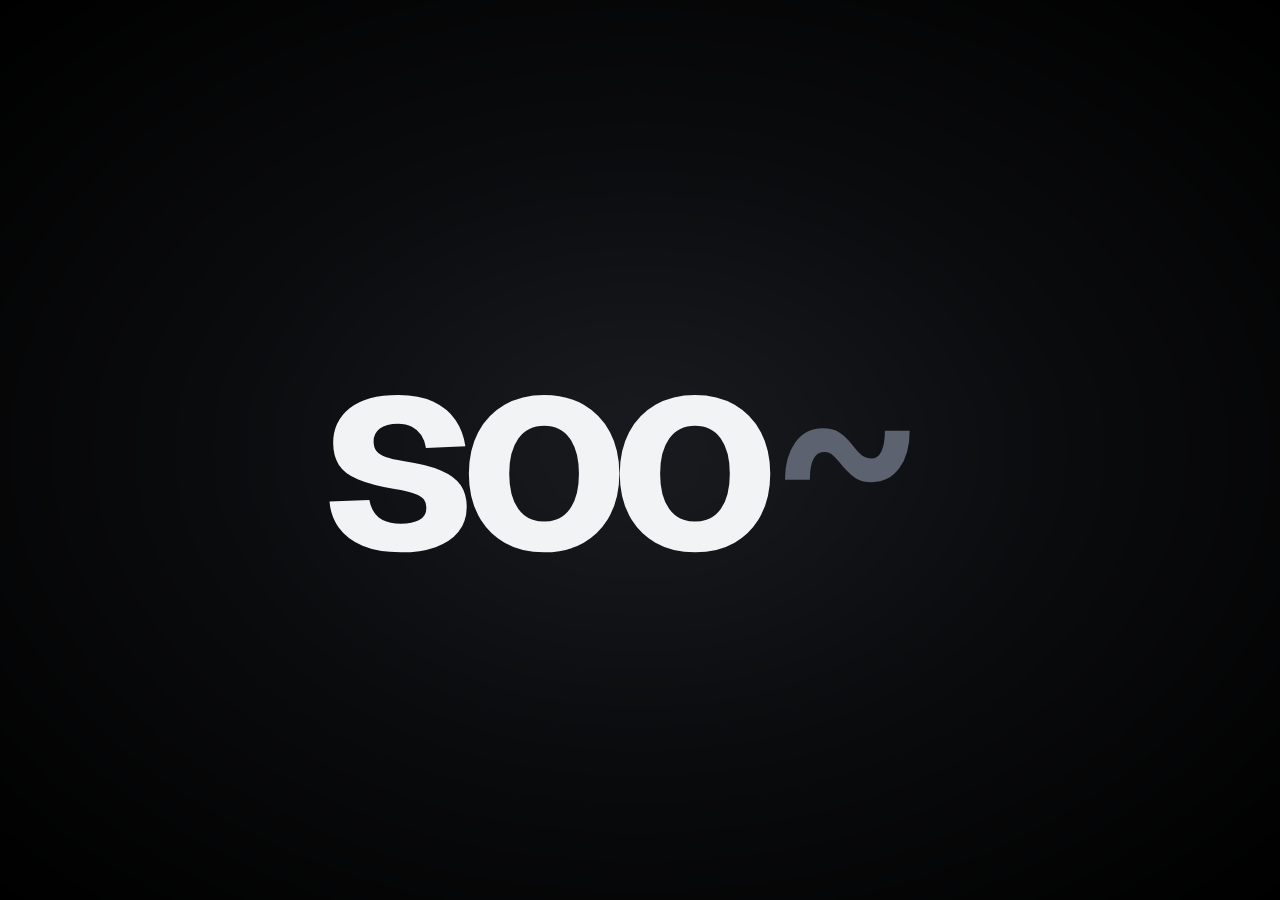
<file: soon/index.html>
<!doctype html>
<html lang="es">
<head>
<meta charset="utf-8">
<meta name="viewport" content="width=device-width, initial-scale=1, viewport-fit=cover">
<title>soon</title>
<meta name="robots" content="noindex">
<meta name="theme-color" content="#000000">
<meta name="color-scheme" content="dark">
<link rel="icon" href="data:image/svg+xml,%3Csvg xmlns='http://www.w3.org/2000/svg' viewBox='0 0 32 32'%3E%3Ccircle cx='16' cy='16' r='9' fill='%235B78FF'/%3E%3C/svg%3E">
<link rel="preconnect" href="https://fonts.googleapis.com"><link rel="preconnect" href="https://fonts.gstatic.com" crossorigin>
<link href="https://fonts.googleapis.com/css2?family=Geist:wght@500..700&family=Geist+Mono:wght@500&display=swap" rel="stylesheet">
<style>
  :root{--tinta:#F2F3F5;--azul:#5B78FF}
  *{margin:0;box-sizing:border-box}
  html,body{height:100%;background:#000}
  body{color:var(--tinta);font-family:'Geist',system-ui,-apple-system,'Segoe UI',sans-serif;display:grid;place-items:center;
    min-height:100svh;overflow:hidden;-webkit-font-smoothing:antialiased}
  /* Negro difuminado: un poco más claro detrás del texto y se funde a negro puro hacia los bordes */
  body::before{content:"";position:fixed;inset:-20%;background:radial-gradient(closest-side,#1A1C21 0%,#0B0C0E 45%,#000 100%);
    filter:blur(40px);animation:respira 9s ease-in-out infinite alternate;pointer-events:none}
  @keyframes respira{from{transform:scale(1)}to{transform:scale(1.08)}}
  h1{position:relative;font-size:clamp(88px,22vw,300px);font-weight:650;letter-spacing:-.075em;line-height:.8;display:flex;align-items:baseline;user-select:none}
  h1 span{display:inline-block;min-width:.5em;text-align:center}
  h1 span.cifrando{font-family:'Geist Mono',ui-monospace,monospace;font-weight:500;color:#5D6270;letter-spacing:-.12em}
  h1 .o{transform-origin:50% 62%}
  h1 .o.parpadea{animation:parpadea 6s 1.5s infinite}
  h1 .punto{min-width:0;width:.16em;height:.16em;border-radius:50%;background:var(--azul);margin-left:.06em;transform:scale(0);transition:transform .6s cubic-bezier(.3,1.6,.5,1)}
  h1 .punto.ver{transform:scale(1)}
  @keyframes parpadea{0%,93%,100%{transform:scaleY(1)}96%{transform:scaleY(.08)}}
  @media (prefers-reduced-motion:reduce){body::before,h1 .o.parpadea{animation:none}}
</style>
</head>
<body>
  <h1 aria-label="soon"><span>s</span><span class="o">o</span><span class="o">o</span><span>n</span><span class="punto" aria-hidden="true"></span></h1>
<script>
(() => {
  const quieto = matchMedia('(prefers-reduced-motion: reduce)').matches;
  const letras = [...document.querySelectorAll('h1 span:not(.punto)')];
  const finales = letras.map(l => l.textContent);
  const signos = '01<>/\\[]{}=+*#%&?:;~';
  const t0 = performance.now();
  function descifrar(t) {
    let listo = true;
    letras.forEach((l, i) => {
      if (!quieto && t - t0 < 450 + i * 260) { l.textContent = signos[Math.floor(Math.random() * signos.length)]; l.classList.add('cifrando'); listo = false; }
      else { l.textContent = finales[i]; l.classList.remove('cifrando'); }
    });
    if (!listo) setTimeout(() => requestAnimationFrame(descifrar), 55);
    else { document.querySelector('.punto').classList.add('ver'); document.querySelectorAll('h1 .o').forEach(o => o.classList.add('parpadea')); }
  }
  requestAnimationFrame(descifrar);
})();
</script>
</body>
</html>
</file>
